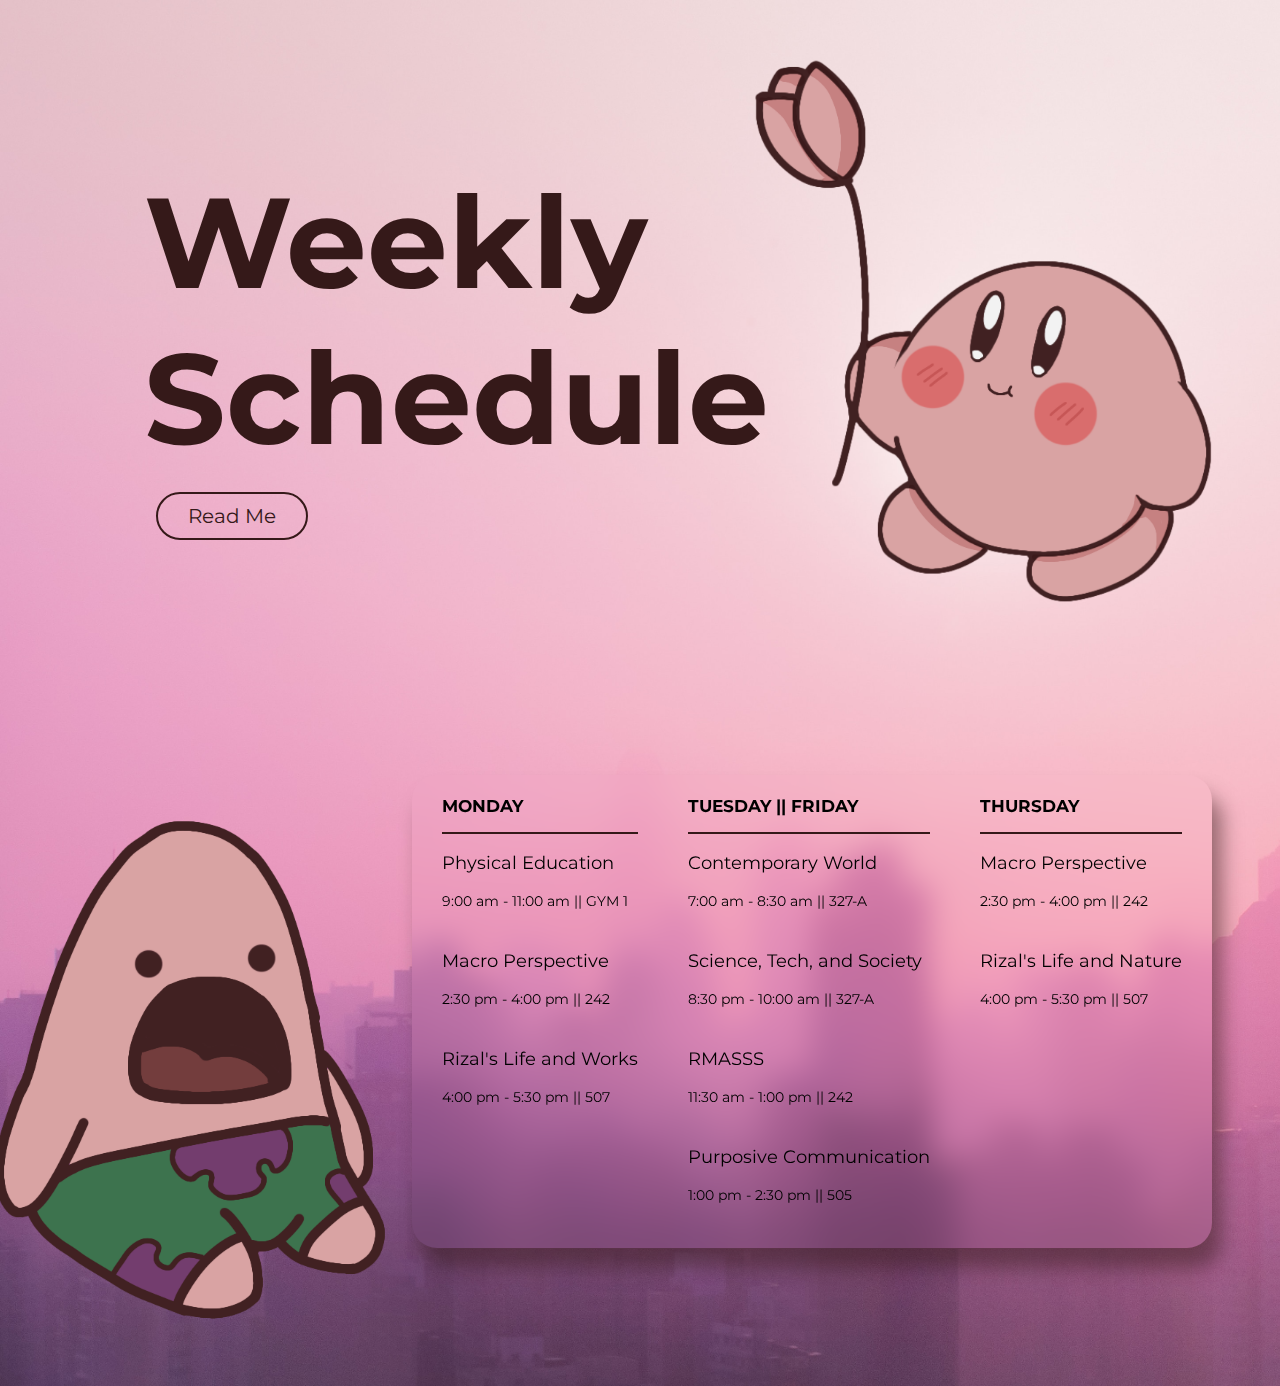
<file: index.html>
<!DOCTYPE html>
<html lang="en">
    <head>
        <meta charset="UTF-8">
        <meta name="viewport" content="width=device-width, initial-scale=1.0">
        <title>Weekly Sched of Hazel Salazar</title>
        <link rel="stylesheet" href="style.css">
        <link rel="preconnect" href="https://fonts.googleapis.com">
        <link rel="preconnect" href="https://fonts.gstatic.com" crossorigin>
        <link href="https://fonts.googleapis.com/css2?family=Lato:wght@100&family=Montserrat:wght@500&display=swap" rel="stylesheet">
    </head>
    <body>
        <div id="headz">
            <section>
                <h1>Weekly<br>Schedule</h1>
                <img 
                    src="img/bilog.png"
                    id="bilog"
                >
                <a href="poem.html" target="_blank"><button>Read Me</button></a>
            </section>
        </div>
        <div id="schedules">
            <section>
                
                <div class="sched">
                    <label class="patric">
                        <h3>MONDAY</h3>
                        <hr>
                        <div>
                            <p class="subjects">Physical Education</p>
                            <p>9:00 am - 11:00 am || GYM 1</p>
                        </div>
                        <div>
                            <p class="subjects">Macro Perspective</p>
                            <p>2:30 pm - 4:00 pm || 242</p>
                        </div>
                        <div>
                            <p class="subjects">Rizal's Life and Works</p>
                            <p>4:00 pm - 5:30 pm || 507</p>
                        </div>
                    </label>
                    <label class="patric">
                        <h3>TUESDAY || FRIDAY</h3>
                        <hr>
                        <div>
                            <p class="subjects">Contemporary World</p>
                            <p>7:00 am - 8:30 am || 327-A</p>
                        </div>
                        <div>
                            <p class="subjects">Science, Tech, and Society</p>
                            <p>8:30 pm - 10:00 am || 327-A</p>
                        </div>
                        <div>
                            <p class="subjects">RMASSS</p>
                            <p>11:30 am - 1:00 pm || 242</p>
                        </div>
                        <div>
                            <p class="subjects">Purposive Communication</p>
                            <p>1:00 pm - 2:30 pm || 505</p>
                        </div>
                    </label>
                    <label class="patric">
                        <h3>THURSDAY</h3>
                        <hr>
                        <div>
                            <p class="subjects">Macro Perspective</p>
                            <p>2:30 pm - 4:00 pm || 242</p>
                        </div>
                        <div>
                            <p class="subjects">Rizal's Life and Nature</p>
                            <p>4:00 pm - 5:30 pm || 507</p>
                        </div>
                    </label>
                <img 
                    src="img/patric.png"
                    class="patric"
                    id="pat"
                >
                </div>
            </section>
        </div>    
        <nav>
            <ul>
                <a href="#headz"><li>HOME</li></a>
                <a href="#schedules"><li>SCHEDULE</li></a>
                <li>ABOUT ME</li>
            </ul>
        </nav>
    </body>
</html>
</file>
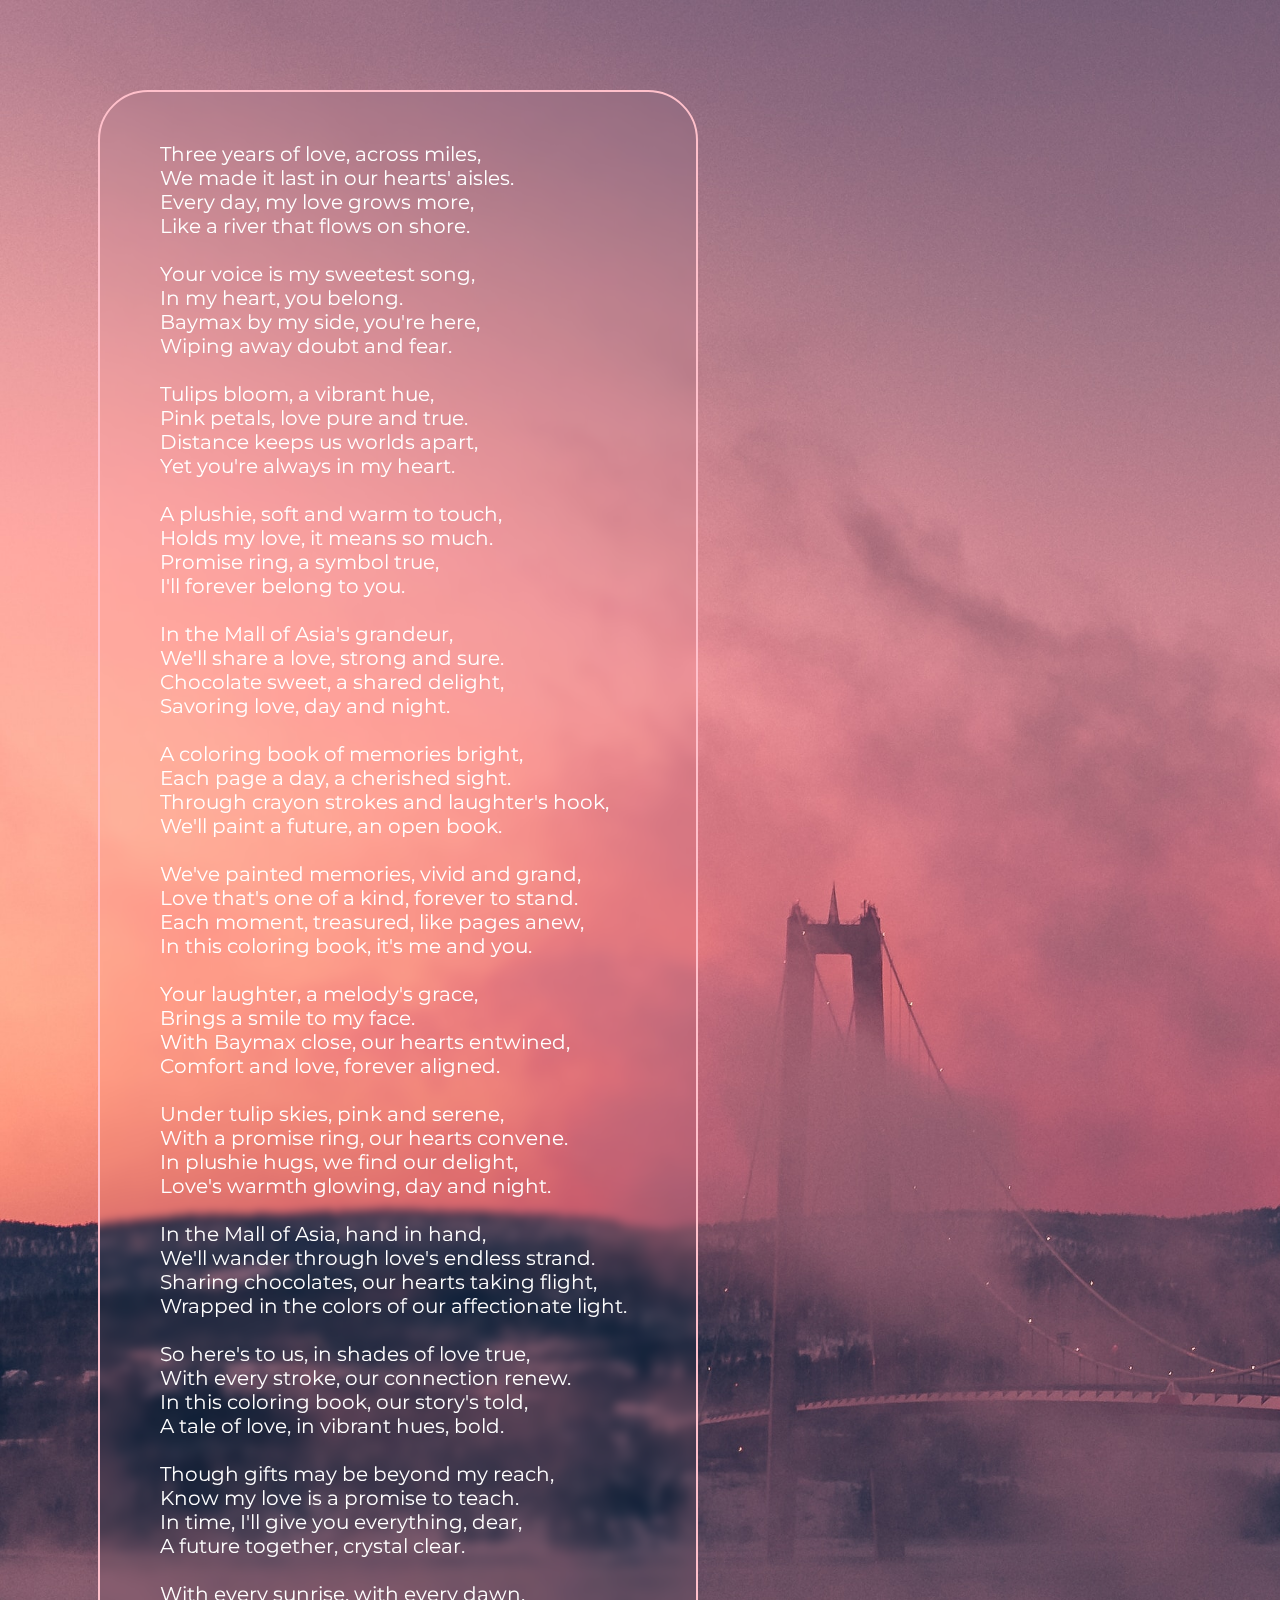
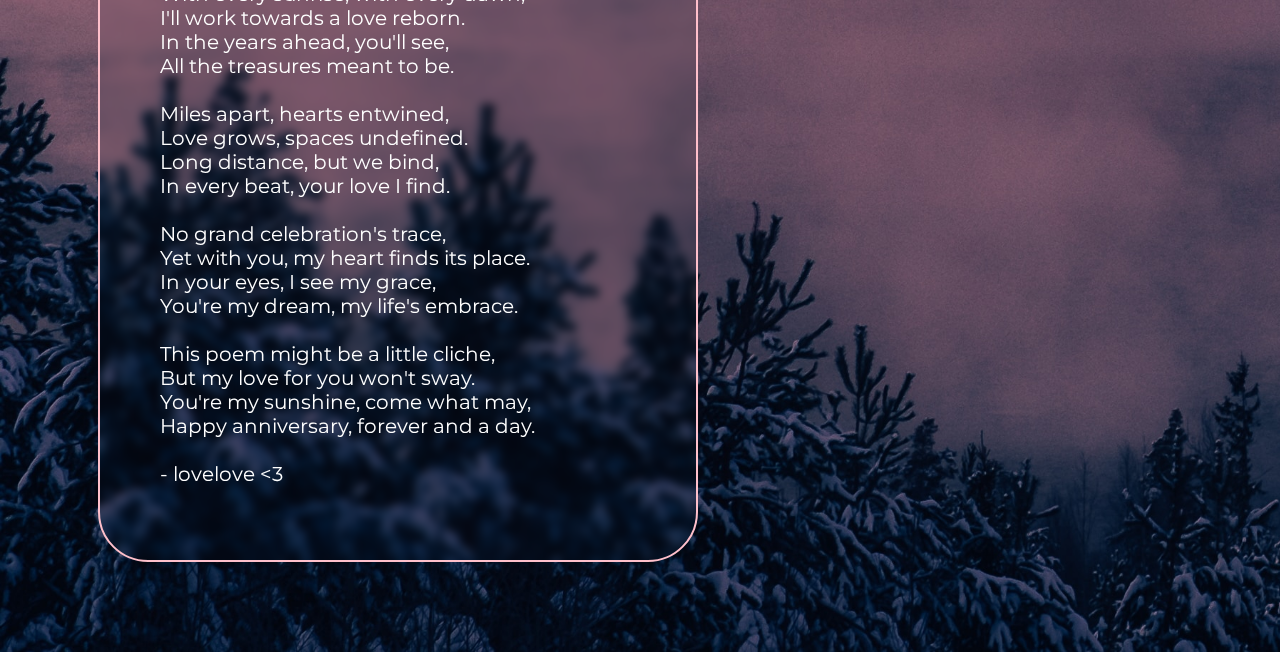
<file: poem.html>
<!DOCTYPE html>
<html lang="en">
<head>
    <meta charset="UTF-8">
    <meta name="viewport" content="width=device-width, initial-scale=1.0">
    <title>30 Poems for Hazel</title>
    <link rel="stylesheet" href="poem.css">
    <link rel="preconnect" href="https://fonts.googleapis.com">
    <link rel="preconnect" href="https://fonts.gstatic.com" crossorigin>
    <link href="https://fonts.googleapis.com/css2?family=Lato:wght@100&family=Montserrat:wght@500&display=swap" rel="stylesheet">
</head>
<body>
    <div class="stanza">
        <pre>
        Three years of love, across miles,
        We made it last in our hearts' aisles.
        Every day, my love grows more,
        Like a river that flows on shore.
            
        Your voice is my sweetest song,
        In my heart, you belong.
        Baymax by my side, you're here,
        Wiping away doubt and fear.
            
        Tulips bloom, a vibrant hue,
        Pink petals, love pure and true.
        Distance keeps us worlds apart,
        Yet you're always in my heart.
            
        A plushie, soft and warm to touch,
        Holds my love, it means so much.
        Promise ring, a symbol true,
        I'll forever belong to you.
            
        In the Mall of Asia's grandeur,
        We'll share a love, strong and sure.
        Chocolate sweet, a shared delight,
        Savoring love, day and night.
            
        A coloring book of memories bright,
        Each page a day, a cherished sight.
        Through crayon strokes and laughter's hook,
        We'll paint a future, an open book.
            
        We've painted memories, vivid and grand,
        Love that's one of a kind, forever to stand.
        Each moment, treasured, like pages anew,
        In this coloring book, it's me and you.
            
        Your laughter, a melody's grace,
        Brings a smile to my face.
        With Baymax close, our hearts entwined,
        Comfort and love, forever aligned.
            
        Under tulip skies, pink and serene,
        With a promise ring, our hearts convene.
        In plushie hugs, we find our delight,
        Love's warmth glowing, day and night.
            
        In the Mall of Asia, hand in hand,
        We'll wander through love's endless strand.
        Sharing chocolates, our hearts taking flight,
        Wrapped in the colors of our affectionate light.
            
        So here's to us, in shades of love true,
        With every stroke, our connection renew.
        In this coloring book, our story's told,
        A tale of love, in vibrant hues, bold.
            
        Though gifts may be beyond my reach,
        Know my love is a promise to teach.
        In time, I'll give you everything, dear,
        A future together, crystal clear.

        With every sunrise, with every dawn,
        I'll work towards a love reborn.
        In the years ahead, you'll see,
        All the treasures meant to be.

        Miles apart, hearts entwined,
        Love grows, spaces undefined.
        Long distance, but we bind,
        In every beat, your love I find.

        No grand celebration's trace,
        Yet with you, my heart finds its place.
        In your eyes, I see my grace,
        You're my dream, my life's embrace.

        This poem might be a little cliche,
        But my love for you won't sway.
        You're my sunshine, come what may,
        Happy anniversary, forever and a day.

        - lovelove <3
        </pre>
    </div>
</body>
</html>
</file>
<file: style.css>
html{
    scroll-behavior: smooth;
}

body{
    background-image: url('img/pink.jpg');
    background-repeat: no-repeat;
    background-size: cover;
}

nav{
    background-color: #a17676;
    float: left;
    top: 0px;
    left: 0px;
    bottom: 0px;
    position: fixed;
    border-radius: 0 70px 70px 0; 
    margin: -10px;
    padding-top: 50px;
    display: none;
}

nav li{
    padding: 10px;
    list-style-type: none;
    margin-right: 40px;
    text-align: center;
    color: #351919;
}

a{
    text-decoration: none;
}

h1{
    display: inline-block;
    font-family: 'Montserrat';
    font-size: 8rem;
    position: absolute;
    margin: 120px 100px;
    color: #351919;
}

section{
    width: 90%;
    padding: 4vh;
    margin: 0 auto;
    display: inline-block;
}

button{
    font-family: 'Montserrat';
    font-size: 20px;
    border-radius: 25px;
    background-color: inherit;
    border: 2px solid #351919;
    color: #351919;
    padding: 10px 30px;
    margin: 28rem 0 0 7rem;
}

img, h1{
    max-width: 50%;
}

#bilog{
    float: right;
    max-width: 50%;
    margin: 0 -90px;
}

.sched{
    float: right;
    background-color: inherit;
    border-radius: 25px;
    backdrop-filter: blur(15px);
    box-shadow: 10px 20px 20px #35191980;
    font-family: 'Montserrat';
}

.patric{
    font-size: .9rem;   
    margin: 0 25px;
    display: inline-block;
}

#pat{
    position: absolute;
    margin-left: -35em;
    max-width: 70%;
}

.sched{
    padding: 4px 5px;
    margin: 90px -30px;
    display: flex;
}

.patric div{
    margin-top: 10px;
    margin-bottom: 40px;
}

hr{
    border: 1px solid #351919;
}

.subjects{
    font-weight: 10000;
    font-size: 18px;
}

@media (max-width: 768px) {

    section{
        padding: 3% 5%;
    }

    h1{
        margin: 0;
        font-size: 80px;
        max-width: 30%;
        margin: 50px 40px;
    }

    #bilog{
        margin-right: -1em;
        margin-top: 30px;
        max-width: 40%;
    }

    #pat{
        margin-top: 45vh;
        max-width: 40%;
    }

    .sched{
        margin-top: 40px;
    }

    button{
        font-size: 15px;
        margin: 250px 0 0 5%;
    }

}

@media (max-width: 425px) {

    h1{
        margin: 0;
        font-size: 60px;
        max-width: 30%;
        margin: 50px -10px;
    }

    #bilog{
        margin-right: -1em;
        margin-top: 40px;
        max-width: 30%;
    }

    #pat{
        margin-top: 9rem;
        margin-left: .3rem;
        display: none;
    }

    .sched{
        padding: 4px 5px;
        margin: 3rem auto;
        display: block;
        border: none;
    }

    .patric{
        padding: 5px 5%;
    }

    button{
        font-size: 13px;
        margin: 217px 0 0 0;
    }

}

@media (max-width: 320px) {

    h1{
        margin: 0;
        font-size: 60px;
        max-width: 30%;
        margin: 50px -10px;
    }

    #bilog{
        margin-right: -1em;
        margin-top: 40px;
        max-width: 30%;
    }

    #pat{
        margin-top: 9rem;
        margin-left: .3rem;
        display: none;
    }

    .sched{
        padding: 0 auto;
    }

    .patric{
        padding: 0 15%;
        margin: 0 auto;
    }

    button{
        font-size: 13px;
        margin: 217px 0 0 0;
    }

}
</file>
<file: poem.css>
body{
    background-image: url('img/bgpink.jpg');
    background-repeat: no-repeat;
    background-size: cover;
}

div{
    margin: 90px;
    max-width: 600px;
}

pre{
    background-image: inherit;
    border: 2px solid pink;
    backdrop-filter: blur(5px);
    border-radius: 50px;
    padding: 50px 20px;
    font-size: 20px;
    color: white;
    font-family: 'Montserrat';
    margin: 3rem auto;
}

@media (max-width: 425px) {
    
    div{
        margin: 3rem auto;
    }

    pre{
        font-size: 11px;
        margin: 3rem auto;
        padding: 3rem 0;
        max-width: 300px;
    }

}
</file>
